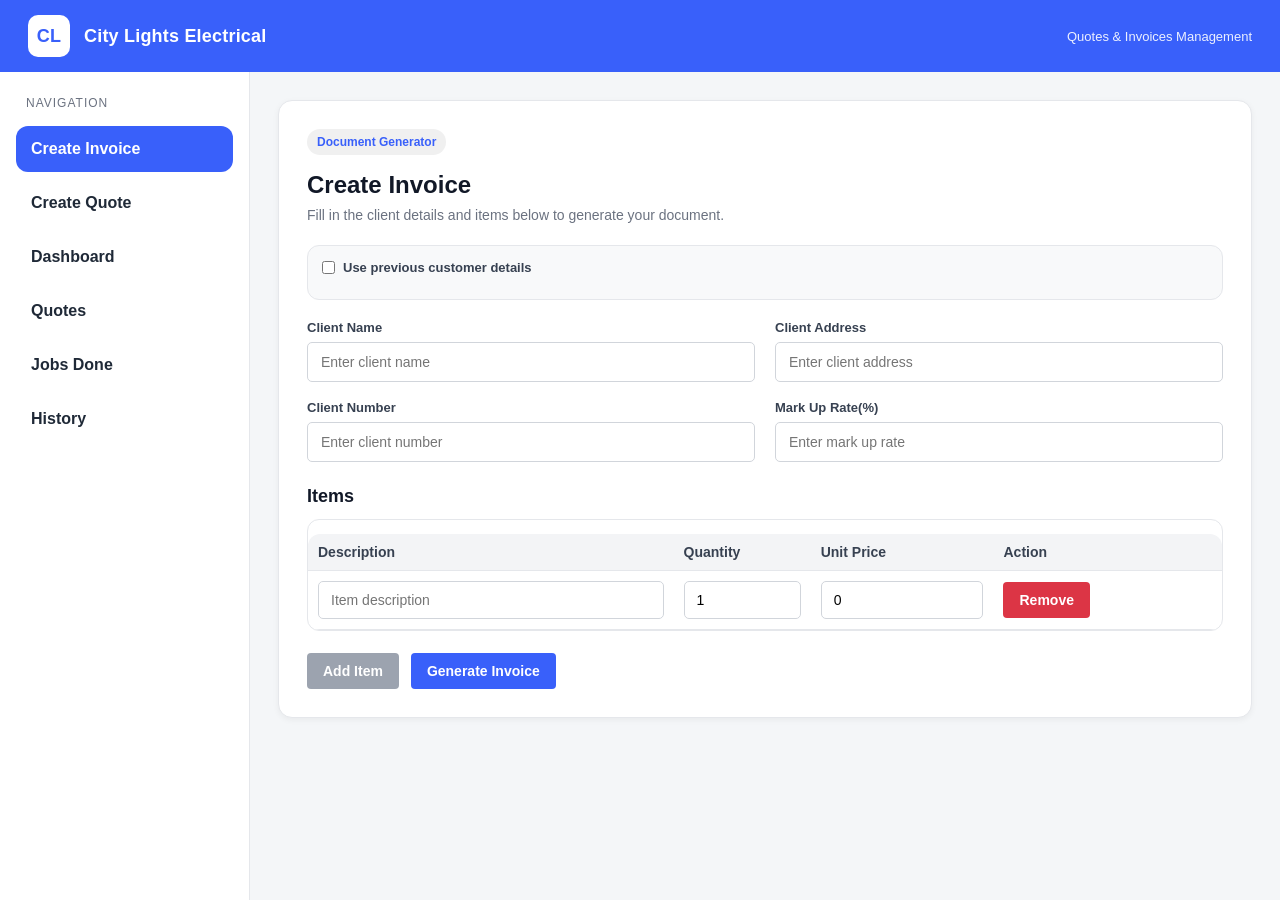
<file: frontend/index (1).html>
<!DOCTYPE html>
<html lang="en">
<head>
    <meta charset="UTF-8">
    <meta name="viewport" content="width=device-width, initial-scale=1.0">
    <title>City Lights | Quotes & Invoices</title>
    <link rel="stylesheet" href="./css/styles.css">
</head>
<body>
<div class="app">
    <header>
        <div class="brand">
            <div class="logo">CL</div>
            City Lights Electrical
        </div>
        <div class="header-right">Quotes & Invoices Management</div>
    </header>

    <div class="main">
        <aside>
            <div class="aside-title">Navigation</div>
            <div class="nav-link active" data-mode="receipt">Create Invoice</div>
            <div class="nav-link" data-mode="quote">Create Quote</div>
            <div class="nav-link" data-mode="dashboard">Dashboard</div>
            <div class="nav-link" data-mode="quotes">Quotes</div>
            <div class="nav-link" data-mode="jobs">Jobs Done</div>
            <div class="nav-link" data-mode="history">History</div>
        </aside>

        <div class="content">
            <div id="dashboardView" style="display:none;">
                <div class="badge">Dashboard</div>
                <h2>Business Overview</h2>
                <p class="section-subtitle">Key statistics and performance metrics.</p>

                <div class="dashboard-cards">
                    <div class="card">
                        <h3>Total Quotes</h3>
                        <p id="totalQuotes">0</p>
                    </div>

                    <div class="card">
                        <h3>Total Invoices</h3>
                        <p id="totalInvoices">0</p>
                    </div>

                    <div class="card">
                        <h3>Converted Quotes</h3>
                        <p id="convertedQuotes">0</p>
                    </div>

                    <div class="card">
                        <h3>Conversion Rate</h3>
                        <p id="conversionRate">0%</p>
                    </div>
                </div>

                <div class="card">
                    <h3>Monthly Revenue</h3>
                    <div id="revenueList"></div>
                </div>
                <div class="card">
                    <h3> Invoice Per Month</h3>
                    <div id="invoicesPerMonthList"></div>
                </div>
            </div>

            <div id="formView" class="card">
                <div class="badge">Document Generator</div>
                <h2 id="pageTitle"></h2>
                <p class="section-subtitle">Fill in the client details and items below to generate your document.</p>

                <div id="quoteReuseSection" class="reuse-customer-section" style="display:none;">
                    <label class="reuse-toggle">
                        <input type="checkbox" id="usePreviousQuoteCustomer">
                        Use previous customer details
                    </label>

                    <div id="quoteCustomerPicker" class="customer-picker hidden">
                        <input
                            type="text"
                            id="quoteCustomerSearch"
                            placeholder="Search customer by name, address, or city"
                            class="customer-search-input"
                        >

                        <div id="quoteCustomerList" class="customer-list">
                            <div class="customer-empty">No customers loaded yet.</div>
                        </div>
                    </div>
                </div>

                <div id="invoiceReuseSection" class="reuse-customer-section" style="display:none;">
                    <label class="reuse-toggle">
                        <input type="checkbox" id="usePreviousInvoiceCustomer">
                        Use previous customer details
                    </label>

                    <div id="invoiceCustomerPicker" class="customer-picker hidden">
                        <input
                            type="text"
                            id="invoiceCustomerSearch"
                            placeholder="Search customer by name, address, or number"
                            class="customer-search-input"
                        >

                        <div id="invoiceCustomerList" class="customer-list">
                            <div class="customer-empty">No customers loaded yet.</div>
                        </div>
                    </div>
                </div>

                <div class="form-grid">
                    <div class="field-group">
                        <label>Client Name</label>
                        <input id="clientName" placeholder="Enter client name">
                    </div>

                    <div class="field-group">
                        <label>Client Address</label>
                        <input id="clientAddress" placeholder="Enter client address">
                    </div>

                    <div id="quoteFields" class="full-width" style="display:none;">
                        <div class="form-grid">
                            <div class="field-group">
                                <label>Client City</label>
                                <input id="clientCity" placeholder="Enter client city">
                            </div>

                            <div class="field-group">
                                <label>Pricing Visibility</label>
                                <label class="toggle-row">
                                    <input type="checkbox" id="hidePricingToggle">
                                    Hide item prices (show Total Labour only)
                                </label>
                            </div>
                        </div>
                    </div>

                    <div id="receiptFields" class="full-width">
                        <div class="form-grid">
                            <div class="field-group">
                                <label>Client Number</label>
                                <input id="clientNumber" placeholder="Enter client number">
                            </div>

                            <div class="field-group">
                                <label>Mark Up Rate(%)</label>
                                <input id="clientRate" placeholder="Enter mark up rate">
                            </div>
                        </div>
                    </div>
                </div>

                <h3>Items</h3>
                <div class="table-wrap">
                    <table id="itemsTable">
                        <thead>
                            <tr>
                                <th>Description</th>
                                <th>Quantity</th>
                                <th>Unit Price</th>
                                <th style="width: 120px;">Action</th>
                            </tr>
                        </thead>
                        <tbody></tbody>
                    </table>
                </div>

                <div class="actions">
                    <button class="secondary" id="addItemBtn">Add Item</button>
                    <button class="primary" id="invoiceBtn">Generate Invoice</button>
                    <button class="secondary" id="previewQuoteBtn" style="display:none;">Preview Quote</button>
                    <button class="primary" id="saveQuoteBtn" style="display:none;">Save & Download Quote</button>
                </div>

                <div id="requestStatus" class="status-box"></div>
            </div>

            <div id="quotesView" style="display:none;">
                <div class="badge">Quotes</div>
                <h2>Stationery Quotes</h2>
                <p class="section-subtitle">View all saved quote entries here.</p>
                <div id="quotesList">
                    <div class="empty-state">No quotes available yet.</div>
                </div>
            </div>

            <!-- Temporary Jobs done section -->
            <div id="jobsView" style="display:none;">
                <div class="badge">Jobs Done</div>
                <h2>Here are some of the works done.</h2>
                <p class="section-subtitle">Let's browse..</p>

                <div class="empty-state">Coming Soon...</div>
            </div>

            <div id="historyView" style="display:none;">
                <div class="badge">History</div>
                <h2>History</h2>
                <p class="section-subtitle">Filter and search through previously generated quotes and invoices.</p>

                <div class="filters">
                    <div class="filter-group">
                        <label>Start Date</label>
                        <input type="date" id="startDate">
                    </div>
                    <div class="filter-group">
                        <label>End Date</label>
                        <input type="date" id="endDate">
                    </div>
                    <button class="primary">Filter</button>
                </div>

                <div class="filters">
                    <div class="filter-group" style="min-width: 280px;">
                        <label>Search</label>
                        <input type="text" id="searchInput" placeholder="Search client, quote id, invoice id...">
                    </div>
                    <button class="primary">Search</button>
                </div>

                <h3>Quotes</h3>
                <div class="table-wrap">
                    <table id="historyQuotesTable">
                        <thead>
                            <tr>
                                <th>Quote Number</th>
                                <th>Client Name</th>
                                <th>Address</th>
                                <th>Date</th>
                                <th>Total Amount</th>
                                <th>Quote</th>
                                <th>Convert</th>
                            </tr>
                        </thead>
                        <tbody></tbody>
                    </table>
                </div>

                <h3>Invoices</h3>
                <div class="table-wrap">
                    <table id="historyInvoicesTable">
                        <thead>
                            <tr>
                                <th>Invoice Number</th>
                                <th>Client Name</th>
                                <th>Address</th>
                                <th>Date</th>
                                <th>Invoice</th>
                            </tr>
                        </thead>
                        <tbody></tbody>
                    </table>
                </div>
            </div>
        </div>
    </div>
</div>

<div id="pdfModal">
    <div class="modal-content">
        <button class="modal-close">Close</button>
        <iframe id="pdfFrame"></iframe>
    </div>
</div>

<script type="module" src="./js/main.js"></script>
</body>
</html>
</file>
<file: frontend/css/styles.css>
* {
    box-sizing: border-box;
    margin: 0;
    padding: 0;
}

:root {
    --primary: #3960FA;
    --primary-dark: #2747c7;
    --secondary: #9ca3af;
    --danger: #dc3545;
    --bg: #f4f6f8;
    --card: #ffffff;
    --text: #1f2937;
    --muted: #6b7280;
    --border: #e5e7eb;
    --hover: #f0f0f0;
    --shadow: 0 2px 6px rgba(0, 0, 0, 0.05);
    --radius: 14px;
    --success-bg: #ecfdf5;
    --success-text: #065f46;
    --error-bg: #fef2f2;
    --error-text: #991b1b;
    --info-bg: #eff6ff;
    --info-text: #1d4ed8;
    --header-height: 72px;
    --sidebar-width: 250px;
}

html,
body {
    height: 100%;
}

body {
    font-family: Arial, sans-serif;
    background: var(--bg);
    color: var(--text);
    min-height: 100vh;
    overflow: hidden;
}

.app {
    min-height: 100vh;
}

/* Fixed Header */
header {
    position: fixed;
    top: 0;
    left: 0;
    right: 0;
    height: var(--header-height);
    background: var(--primary);
    color: #fff;
    display: flex;
    align-items: center;
    justify-content: space-between;
    padding: 0 28px;
    box-shadow: none;
    z-index: 1000;
}

.brand {
    display: flex;
    align-items: center;
    gap: 14px;
    font-weight: 700;
    font-size: 18px;
    letter-spacing: 0.2px;
}

.logo {
    width: 42px;
    height: 42px;
    background: #fff;
    color: var(--primary);
    display: flex;
    align-items: center;
    justify-content: center;
    border-radius: 10px;
    font-weight: bold;
}

.header-right {
    font-size: 13px;
    color: rgba(255, 255, 255, 0.9);
}

/* Layout under fixed header */
.main {
    display: block;
    padding-top: var(--header-height);
}

/* Fixed Sidebar */
aside {
    position: fixed;
    top: var(--header-height);
    left: 0;
    width: var(--sidebar-width);
    height: calc(100vh - var(--header-height));
    background: #ffffff;
    border-right: 1px solid var(--border);
    padding: 24px 16px;
    overflow-y: auto;
    z-index: 900;
}

.aside-title {
    font-size: 12px;
    text-transform: uppercase;
    color: var(--muted);
    letter-spacing: 1px;
    margin-bottom: 16px;
    padding: 0 10px;
}

.nav-link {
    display: block;
    padding: 13px 14px;
    margin-bottom: 8px;
    text-decoration: none;
    color: var(--text);
    border-radius: 12px;
    cursor: pointer;
    font-weight: 600;
    transition: background 0.2s ease, color 0.2s ease;
    border: 1px solid transparent;
}

.nav-link:hover {
    background: var(--hover);
    color: var(--primary);
    border-color: #dbe5ff;
}

.nav-link.active {
    background: var(--primary);
    color: #fff;
}

/* Scrollable content area */
.content {
    margin-left: var(--sidebar-width);
    height: calc(100vh - var(--header-height));
    overflow-y: auto;
    padding: 28px;
}

.card,
#quotesView,
#historyView {
    background: var(--card);
    border-radius: var(--radius);
    box-shadow: var(--shadow);
    border: 1px solid var(--border);
}

.card {
    max-width: 1100px;
    padding: 28px;
}

#quotesView,
#historyView {
    padding: 28px;
}

h2 {
    font-size: 24px;
    margin-bottom: 8px;
    color: #111827;
}

h3 {
    margin-top: 24px;
    margin-bottom: 12px;
    font-size: 18px;
    color: #111827;
}

.section-subtitle {
    color: var(--muted);
    margin-bottom: 22px;
    font-size: 14px;
}

.form-grid {
    display: grid;
    grid-template-columns: repeat(2, minmax(220px, 1fr));
    gap: 18px 20px;
}

.field-group {
    display: flex;
    flex-direction: column;
}

.full-width {
    grid-column: 1 / -1;
}

label {
    font-weight: 700;
    margin-bottom: 7px;
    font-size: 13px;
    color: #374151;
}

input {
    width: 100%;
    padding: 11px 13px;
    font-size: 14px;
    border: 1px solid #d1d5db;
    border-radius: 5px;
    background: #fff;
    outline: none;
    transition: border-color 0.2s ease, box-shadow 0.2s ease;
}

input:focus {
    border-color: var(--primary);
    box-shadow: 0 0 0 3px rgba(57, 96, 250, 0.12);
}

table {
    width: 100%;
    border-collapse: collapse;
    margin-top: 14px;
    font-size: 14px;
    overflow: hidden;
    border-radius: 12px;
}

thead th {
    background: #f3f4f6;
    color: #374151;
    font-weight: 700;
    border-bottom: 1px solid var(--border);
}

th,
td {
    padding: 12px 10px;
    text-align: left;
    border-bottom: 1px solid #eef0f3;
    vertical-align: middle;
}

tbody tr:nth-child(even) {
    background: #fafafa;
}

tbody tr:hover {
    background: #f5f5f5;
}

#itemsTable input {
    padding: 10px 12px;
    font-size: 13px;
}

button {
    padding: 10px 16px;
    border: none;
    border-radius: 4px;
    cursor: pointer;
    font-size: 14px;
    font-weight: 700;
    transition: background 0.2s ease, opacity 0.2s ease, transform 0.2s ease;
}

button:hover {
    transform: translateY(-1px);
}

.primary {
    background: var(--primary);
    color: #fff;
}

.primary:hover {
    background: var(--primary-dark);
}

.secondary {
    background: var(--secondary);
    color: #fff;
}

.secondary:hover {
    opacity: 0.92;
}

.danger {
    background: var(--danger);
    color: #fff;
}

.danger:hover {
    opacity: 0.92;
}

button:disabled {
    opacity: 0.7;
    cursor: not-allowed;
    transform: none;
}

.actions {
    margin-top: 22px;
    display: flex;
    gap: 12px;
    flex-wrap: wrap;
}

.filters {
    display: flex;
    align-items: end;
    gap: 12px;
    margin-bottom: 16px;
    flex-wrap: wrap;
    padding: 14px;
    background: #f8f9fa;
    border: 1px solid var(--border);
    border-radius: 12px;
}

.filter-group {
    display: flex;
    flex-direction: column;
    min-width: 170px;
}

.empty-state {
    padding: 24px;
    text-align: center;
    color: var(--muted);
    border: 1px dashed #cfd8e3;
    border-radius: 12px;
    background: #fbfbfb;
    margin-top: 12px;
}

.table-wrap {
    overflow-x: auto;
    border: 1px solid var(--border);
    border-radius: 12px;
    background: #fff;
    width: 100%;
}

#itemsTable {
    width: 100%;
    min-width: 700px;
    border-collapse: collapse;
    table-layout: fixed;
}

#itemsTable th,
#itemsTable td {
    padding: 10px;
    border-bottom: 1px solid var(--border);
    text-align: left;
    vertical-align: middle;
}

#itemsTable th:nth-child(1),
#itemsTable td:nth-child(1) {
    min-width: 260px;
    width: 40%;
}

#itemsTable th:nth-child(2),
#itemsTable td:nth-child(2) {
    min-width: 120px;
    width: 15%;
}

#itemsTable th:nth-child(3),
#itemsTable td:nth-child(3) {
    min-width: 140px;
    width: 20%;
}

#itemsTable th:nth-child(4),
#itemsTable td:nth-child(4) {
    min-width: 140px;
    width: 15%;
}

#itemsTable input {
    width: 100%;
    min-width: 0;
    padding: 10px 12px;
    font-size: 14px;
}

#itemsTable button {
    white-space: nowrap;
}

.badge {
    display: inline-block;
    background: #f0f0f0;
    color: var(--primary);
    padding: 6px 10px;
    border-radius: 999px;
    font-size: 12px;
    font-weight: 700;
    margin-bottom: 16px;
}

#pdfModal {
    display: none;
    position: fixed;
    inset: 0;
    background: rgba(15, 23, 42, 0.65);
    justify-content: center;
    align-items: center;
    z-index: 1200;
    padding: 24px;
}

#pdfModal .modal-content {
    background: #ffffff;
    width: min(1100px, 100%);
    height: 85vh;
    border-radius: 16px;
    overflow: hidden;
    position: relative;
    box-shadow: 0 12px 30px rgba(0, 0, 0, 0.2);
}

#pdfFrame {
    width: 100%;
    height: 100%;
    border: none;
}

.modal-close {
    position: absolute;
    right: 16px;
    top: 16px;
    z-index: 2;
    background: var(--danger);
    color: #fff;
    border: none;
    padding: 8px 12px;
    border-radius: 8px;
}

.reuse-customer-section {
    margin-bottom: 20px;
    padding: 14px;
    border: 1px solid var(--border);
    border-radius: 12px;
    background: #f8f9fa;
}

.reuse-toggle {
    display: flex;
    align-items: center;
    gap: 8px;
    font-weight: 700;
    margin-bottom: 10px;
    cursor: pointer;
}

.reuse-toggle input {
    width: auto;
    margin: 0;
}

.customer-picker.hidden {
    display: none;
}

.customer-search-input {
    width: 100%;
    padding: 10px 12px;
    border: 1px solid #d1d5db;
    border-radius: 10px;
    margin-bottom: 12px;
    font-size: 14px;
}

.customer-list {
    max-height: 220px;
    overflow-y: auto;
    border: 1px solid var(--border);
    border-radius: 10px;
    background: #fff;
}

.customer-item {
    padding: 12px;
    border-bottom: 1px solid #eef0f3;
    cursor: pointer;
    transition: background 0.2s ease;
}

.customer-item:last-child {
    border-bottom: none;
}

.customer-item:hover {
    background: #f5f5f5;
}

.customer-name {
    font-weight: 700;
    margin-bottom: 4px;
    color: #111827;
}

.customer-meta {
    font-size: 13px;
    color: var(--muted);
}

.customer-empty {
    padding: 12px;
    color: var(--muted);
    font-size: 14px;
}

.status-box {
    display: none;
    margin-top: 16px;
    padding: 12px 14px;
    border-radius: 12px;
    font-size: 14px;
    font-weight: 600;
    border: 1px solid transparent;
}

.status-box.info {
    display: block;
    background: var(--info-bg);
    color: var(--info-text);
    border-color: #bfdbfe;
}

.status-box.success {
    display: block;
    background: var(--success-bg);
    color: var(--success-text);
    border-color: #a7f3d0;
}

.status-box.error {
    display: block;
    background: var(--error-bg);
    color: var(--error-text);
    border-color: #fecaca;
}

.table-empty {
    text-align: center;
    color: #6b7280;
}

.muted-text {
    color: #6b7280;
}

.converted-label {
    display: inline-block;
    background: #ecfdf5;
    color: #065f46;
    padding: 6px 10px;
    border-radius: 999px;
    font-size: 12px;
    font-weight: 700;
}

@media (max-width: 900px) {
    :root {
        --sidebar-width: 100%;
    }

    body {
        overflow: auto;
    }

    header {
        position: fixed;
        padding: 0 16px;
    }

    .header-right {
        display: none;
    }

    .main {
        padding-top: var(--header-height);
    }

    aside {
        position: relative;
        top: 0;
        width: 100%;
        height: auto;
        border-right: none;
        border-bottom: 1px solid var(--border);
        padding: 16px;
    }

    .content {
        margin-left: 0;
        height: auto;
        overflow: visible;
        padding: 16px;
    }

    .form-grid {
        grid-template-columns: 1fr;
    }

    .card,
    #quotesView,
    #historyView {
        padding: 18px;
    }
}

/* ── Dashboard ──────────────────────────────────────────────────────────── */

#dashboardView {
    padding-bottom: 32px;
}

#dashboardView .section-subtitle {
    margin-bottom: 28px;
}

/* KPI card grid */
.dashboard-cards {
    display: grid;
    grid-template-columns: repeat(auto-fit, minmax(180px, 1fr));
    gap: 14px;
    margin-bottom: 24px;
}

.dashboard-cards .card {
    display: flex;
    flex-direction: column;
    gap: 6px;
    padding: 20px 22px;
    background: #f8f9fb;
    border: 1px solid var(--border);
    border-radius: var(--radius);
    box-shadow: none;
    transition: box-shadow 0.18s ease, transform 0.18s ease;
}

.dashboard-cards .card:hover {
    box-shadow: 0 4px 16px rgba(57, 96, 250, 0.10);
    transform: translateY(-2px);
}

/* Coloured left accent per card */
.dashboard-cards .card:nth-child(1) { border-left: 4px solid #3960FA; }
.dashboard-cards .card:nth-child(2) { border-left: 4px solid #1D9E75; }
.dashboard-cards .card:nth-child(3) { border-left: 4px solid #BA7517; }
.dashboard-cards .card:nth-child(4) { border-left: 4px solid #D4537E; }

.dashboard-cards .card h3 {
    font-size: 12px;
    font-weight: 700;
    text-transform: uppercase;
    letter-spacing: 0.06em;
    color: var(--muted);
    margin: 0;
    margin-top: 0;
}

.dashboard-cards .card p {
    font-size: 32px;
    font-weight: 700;
    color: #111827;
    margin: 0;
    line-height: 1.15;
}

/* Revenue card */
#dashboardView > .card {
    max-width: 100%;
    padding: 24px 28px;
}

#dashboardView > .card h3 {
    display: flex;
    align-items: center;
    gap: 8px;
    font-size: 16px;
    font-weight: 700;
    color: #111827;
    margin: 0 0 18px;
}

#dashboardView > .card h3::before {
    content: "";
    display: inline-block;
    width: 4px;
    height: 18px;
    background: var(--primary);
    border-radius: 2px;
    flex-shrink: 0;
}

/* Revenue rows */
#revenueList {
    display: flex;
    flex-direction: column;
    gap: 0;
}

.revenue-row {
    display: flex;
    align-items: center;
    gap: 14px;
    padding: 10px 0;
    border-bottom: 1px solid var(--border);
}

.revenue-row:last-child {
    border-bottom: none;
}

.revenue-month {
    font-size: 13px;
    color: var(--muted);
    width: 68px;
    flex-shrink: 0;
}

.revenue-bar-track {
    flex: 1;
    background: #eef0f5;
    border-radius: 99px;
    height: 8px;
    overflow: hidden;
}

.revenue-bar-fill {
    height: 100%;
    border-radius: 99px;
    background: var(--primary);
    transition: width 0.4s ease;
}

.revenue-amount {
    font-size: 14px;
    font-weight: 700;
    color: #111827;
    text-align: right;
    min-width: 90px;
}

/* Dashboard responsive */
@media (max-width: 900px) {
    .dashboard-cards {
        grid-template-columns: repeat(2, 1fr);
    }

    .dashboard-cards .card p {
        font-size: 26px;
    }

    #dashboardView > .card {
        padding: 18px;
    }
}

@media (max-width: 520px) {
    .dashboard-cards {
        grid-template-columns: 1fr;
    }
}
</file>
